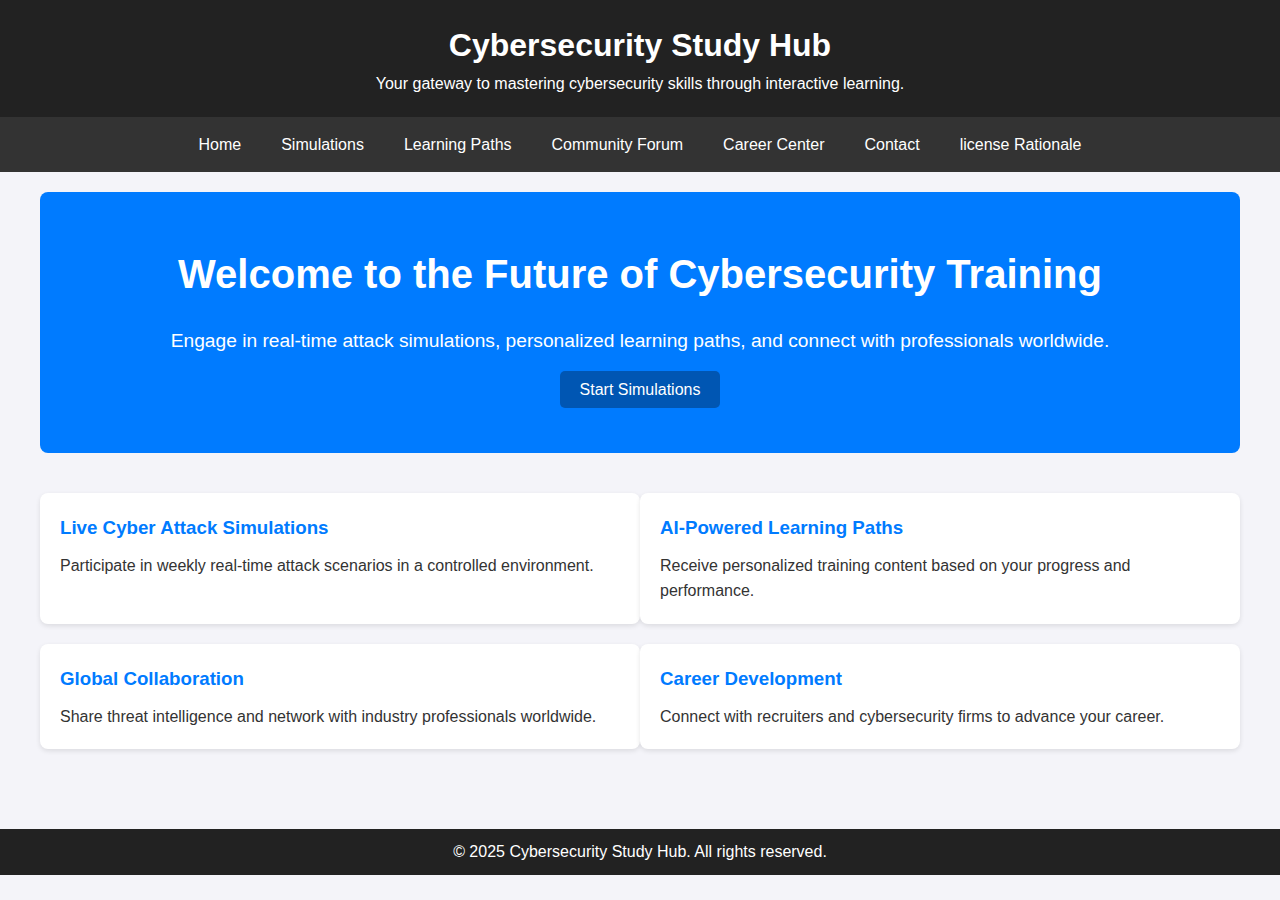
<file: index.html>
<!DOCTYPE html>
<html lang="en">
<head>
    <meta charset="UTF-8">
    <meta name="viewport" content="width=device-width, initial-scale=1.0">
    <title>Cybersecurity Study Hub</title>
    <link rel="stylesheet" href="style.css">
    <script src="script.js" defer></script>
</head>
<body>
    <header>
        <h1>Cybersecurity Study Hub</h1>
        <p>Your gateway to mastering cybersecurity skills through interactive learning.</p>
    </header>
    <nav>
        <ul>
            <li><a href="index.html">Home</a></li>
            <li><a href="simulations.html">Simulations</a></li>
            <li><a href="learning-paths.html">Learning Paths</a></li>
            <li><a href="forum.html">Community Forum</a></li>
            <li><a href="careers.html">Career Center</a></li>
            <li><a href="contact.html">Contact</a></li>
            <li><a href="license rationale.html"> license Rationale</a></li>
        </ul>
    </nav>
    <main>
        <section class="hero">
            <h2>Welcome to the Future of Cybersecurity Training</h2>
            <p>Engage in real-time attack simulations, personalized learning paths, and connect with professionals worldwide.</p>
            <a href="simulations.html" class="cta-button">Start Simulations</a>
        </section>
        <section class="features">
            <div class="feature">
                <h3>Live Cyber Attack Simulations</h3>
                <p>Participate in weekly real-time attack scenarios in a controlled environment.</p>
            </div>
            <div class="feature">
                <h3>AI-Powered Learning Paths</h3>
                <p>Receive personalized training content based on your progress and performance.</p>
            </div>
            <div class="feature">
                <h3>Global Collaboration</h3>
                <p>Share threat intelligence and network with industry professionals worldwide.</p>
            </div>
            <div class="feature">
                <h3>Career Development</h3>
                <p>Connect with recruiters and cybersecurity firms to advance your career.</p>
            </div>
        </section>
    </main>
    <footer>
        <p>© 2025 Cybersecurity Study Hub. All rights reserved.</p>
    </footer>
</body>
</html>
</file>
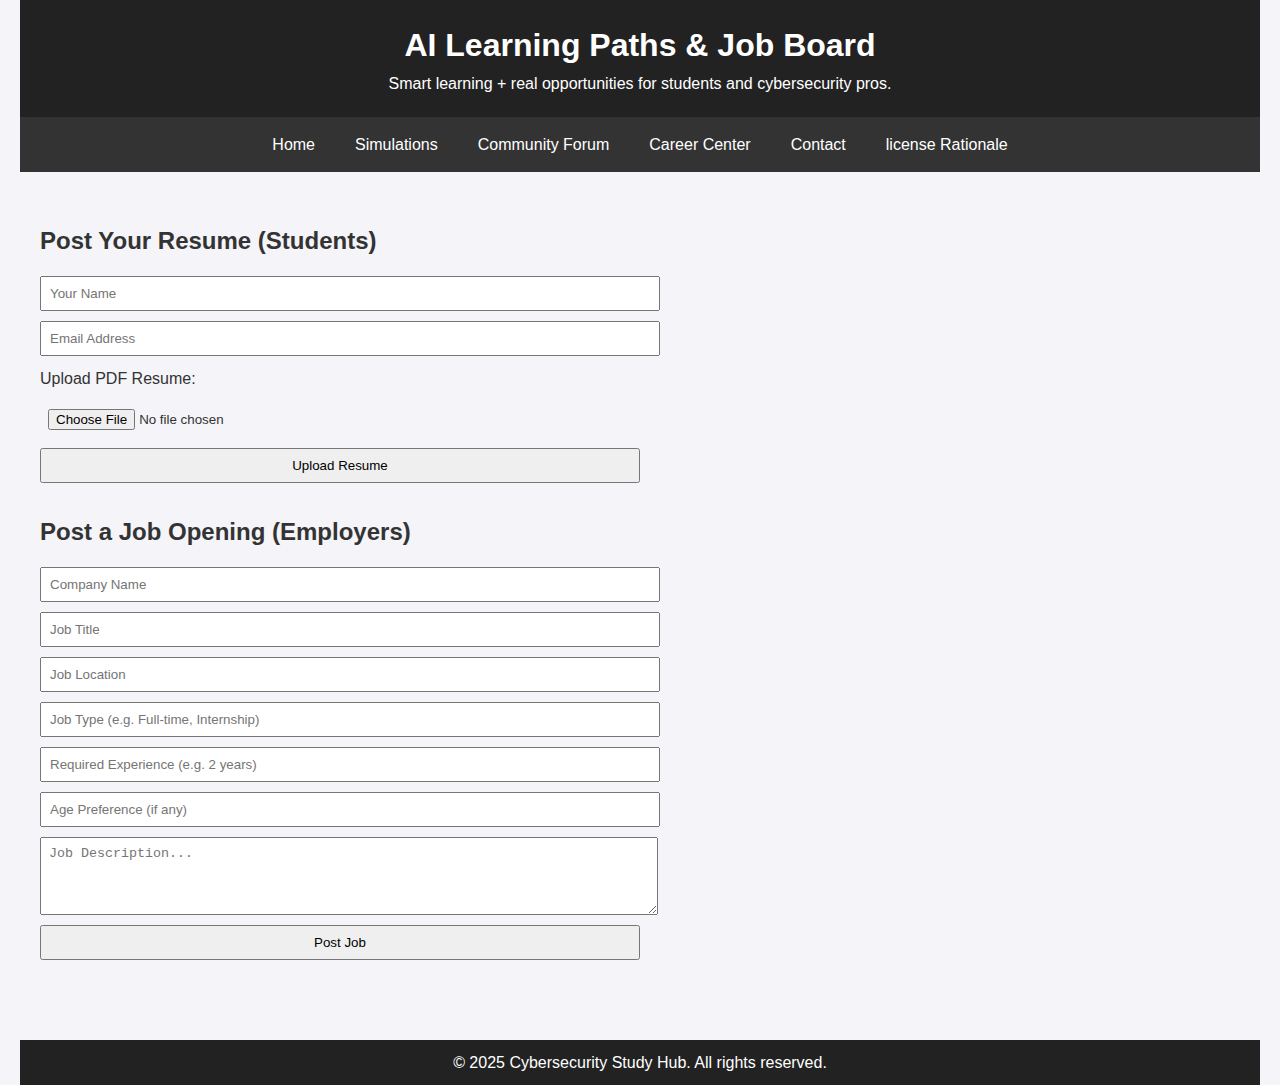
<file: careers.html>
<!DOCTYPE html>
<html lang="en">
<head>
  <meta charset="UTF-8" />
  <meta name="viewport" content="width=device-width, initial-scale=1.0"/>
  <title>AI Learning Paths & Job Board - Cybersecurity Study Hub</title>
  <link rel="stylesheet" href="style.css" />
  <style>
    body {
      font-family: Arial, sans-serif;
      padding: 0 20px;
    }
    h2 {
      margin-top: 30px;
    }
    form {
      margin-top: 15px;
    }
    input, textarea, select, button {
      display: block;
      margin: 10px 0;
      padding: 8px;
      width: 100%;
      max-width: 600px;
    }
    .listing, .resume {
      border: 1px solid #ccc;
      padding: 15px;
      margin-top: 10px;
      border-radius: 5px;
      background-color: #f9f9f9;
    }
    .section-display {
      margin-top: 20px;
    }
    .apply-box {
      margin-top: 10px;
      padding: 10px;
      border: 1px dashed #999;
      background-color: #fff;
      display: none;
    }
    .apply-box input[type="file"] {
      border: none;
      padding: 0;
    }
  </style>
</head>
<body>
  <header>
    <h1>AI Learning Paths & Job Board</h1>
    <p>Smart learning + real opportunities for students and cybersecurity pros.</p>
  </header>

  <nav>
    <ul>
      <li><a href="index.html">Home</a></li>
      <li><a href="simulations.html">Simulations</a></li>
      <li><a href="forum.html">Community Forum</a></li>
      <li><a href="careers.html">Career Center</a></li>
      <li><a href="contact.html">Contact</a></li>
      <li><a href="license rationale.html"> license Rationale</a></li>
    </ul>
  </nav>

  <main>
    <section>
      <h2>Post Your Resume (Students)</h2>
      <form id="resumeForm">
        <input type="text" id="studentName" placeholder="Your Name" required />
        <input type="email" id="studentEmail" placeholder="Email Address" required />
        <label for="resumeFile">Upload PDF Resume:</label>
        <input type="file" id="resumeFile" accept="application/pdf" required />
        <button type="submit">Upload Resume</button>
      </form>
      <div id="resumes" class="section-display">
        <!-- Posted resumes will appear here -->
      </div>
    </section>

    <section>
      <h2>Post a Job Opening (Employers)</h2>
      <form id="jobForm">
        <input type="text" id="companyName" placeholder="Company Name" required />
        <input type="text" id="jobTitle" placeholder="Job Title" required />
        <input type="text" id="location" placeholder="Job Location" required />
        <input type="text" id="jobType" placeholder="Job Type (e.g. Full-time, Internship)" required />
        <input type="text" id="experience" placeholder="Required Experience (e.g. 2 years)" required />
        <input type="text" id="agePref" placeholder="Age Preference (if any)" />
        <textarea id="jobDesc" rows="4" placeholder="Job Description..." required></textarea>
        <button type="submit">Post Job</button>
      </form>
      <div id="jobListings" class="section-display">
        <!-- Posted jobs will appear here -->
      </div>
    </section>
  </main>

  <footer>
    <p>© 2025 Cybersecurity Study Hub. All rights reserved.</p>
  </footer>

  <script>
    // Resume Upload
    const resumeForm = document.getElementById('resumeForm');
    const resumesDiv = document.getElementById('resumes');

    resumeForm.addEventListener('submit', function (e) {
      e.preventDefault();
      const name = document.getElementById('studentName').value.trim();
      const email = document.getElementById('studentEmail').value.trim();
      const file = document.getElementById('resumeFile').files[0];

      if (name && email && file) {
        const resume = document.createElement('div');
        resume.className = 'resume';
        resume.innerHTML = `
          <strong>${name}</strong> - <a href="mailto:${email}">${email}</a>
          <p><a href="#">${file.name}</a> (PDF Uploaded)</p>
        `;
        resumesDiv.prepend(resume);
        resumeForm.reset();
      }
    });

    // Job Posting
    const jobForm = document.getElementById('jobForm');
    const jobListingsDiv = document.getElementById('jobListings');

    jobForm.addEventListener('submit', function (e) {
      e.preventDefault();
      const company = document.getElementById('companyName').value.trim();
      const title = document.getElementById('jobTitle').value.trim();
      const location = document.getElementById('location').value.trim();
      const type = document.getElementById('jobType').value.trim();
      const experience = document.getElementById('experience').value.trim();
      const age = document.getElementById('agePref').value.trim();
      const desc = document.getElementById('jobDesc').value.trim();

      if (company && title && location && type && experience && desc) {
        const listing = document.createElement('div');
        listing.className = 'listing';
        const applyBoxId = `apply-${Date.now()}`;
        listing.innerHTML = `
          <strong>${company}</strong> is hiring for <strong>${title}</strong><br/>
          <ul>
            <li><strong>Location:</strong> ${location}</li>
            <li><strong>Type:</strong> ${type}</li>
            <li><strong>Experience Required:</strong> ${experience}</li>
            <li><strong>Age Preference:</strong> ${age || 'Not specified'}</li>
          </ul>
          <p>${desc}</p>
          <button onclick="document.getElementById('${applyBoxId}').style.display='block'">Submit Resume</button>
          <div id="${applyBoxId}" class="apply-box">
            <input type="text" placeholder="Your Name" required />
            <input type="email" placeholder="Your Email" required />
            <label>Upload Resume (PDF):</label>
            <input type="file" accept="application/pdf" required />
            <button onclick="alert('Resume submitted for ${title} at ${company}!')">Send</button>
          </div>
        `;
        jobListingsDiv.prepend(listing);
        jobForm.reset();
      }
    });
  </script>
</body>
</html>
</file>
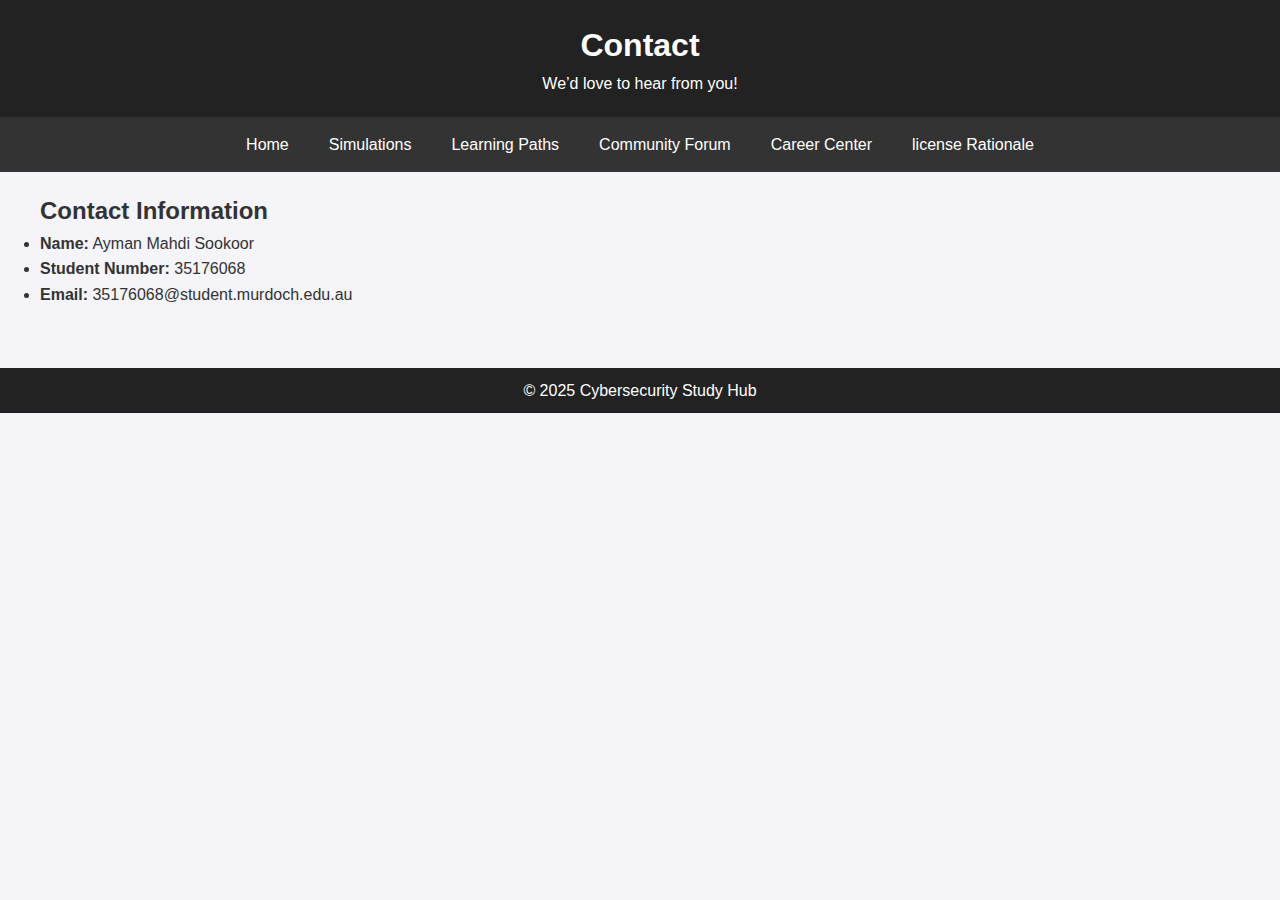
<file: contact.html>
<!DOCTYPE html>
<html lang="en">
<head>
    <meta charset="UTF-8">
    <meta name="viewport" content="width=device-width, initial-scale=1.0">
    <title>Contact - Cybersecurity Study Hub</title>
    <link rel="stylesheet" href="style.css">
</head>
<body>
    <header>
        <h1>Contact</h1>
        <p>We’d love to hear from you!</p>
    </header>
    <nav>
        <ul>
            <li><a href="index.html">Home</a></li>
            <li><a href="simulations.html">Simulations</a></li>
            <li><a href="learning-paths.html">Learning Paths</a></li>
            <li><a href="forum.html">Community Forum</a></li>
            <li><a href="careers.html">Career Center</a></li>
            <li><a href="license rationale.html"> license Rationale</a></li>
        </ul>
    </nav>
    <main>
        <section>
            <h2>Contact Information</h2>
            <ul>
                <li><strong>Name:</strong> Ayman Mahdi Sookoor</li>
                <li><strong>Student Number:</strong> 35176068</li>
                <li><strong>Email:</strong> 35176068@student.murdoch.edu.au</li>
            </ul>
        </section>
    </main>
    <footer>
        <p>© 2025 Cybersecurity Study Hub</p>
    </footer>
</body>
</html>
</file>
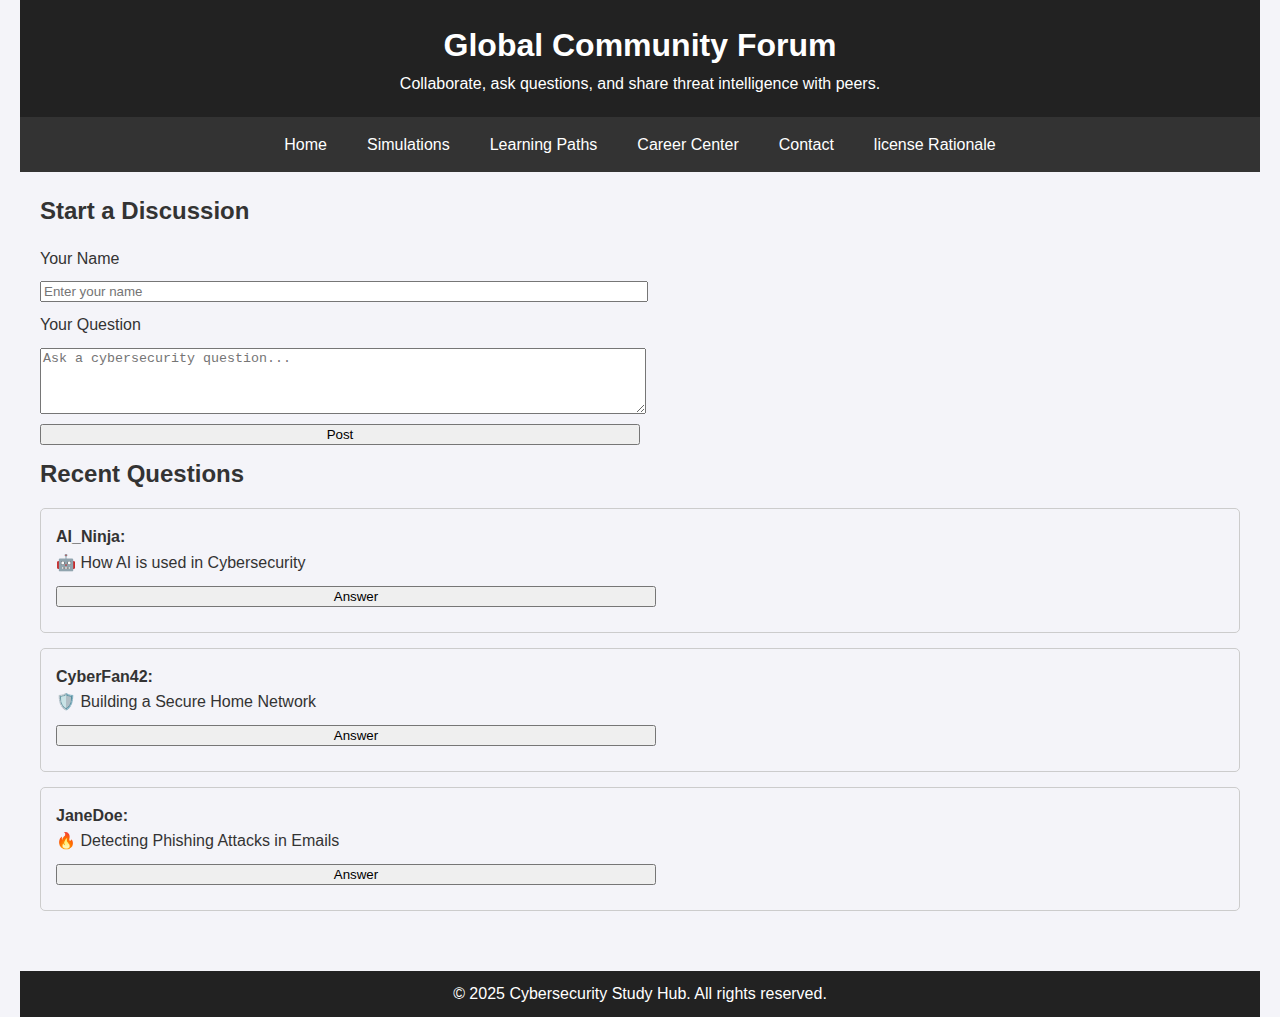
<file: forum.html>
<!DOCTYPE html>
<html lang="en">
<head>
  <meta charset="UTF-8" />
  <meta name="viewport" content="width=device-width, initial-scale=1.0"/>
  <title>Community Forum - Cybersecurity Study Hub</title>
  <link rel="stylesheet" href="style.css" />
  <style>
    body {
      font-family: Arial, sans-serif;
      padding: 0 20px;
    }
    form, .answer-form, .reply-form {
      margin-top: 15px;
    }
    input, textarea, button {
      display: block;
      margin: 10px 0;
      width: 100%;
      max-width: 600px;
    }
    .post {
      border: 1px solid #ccc;
      padding: 15px;
      margin-top: 15px;
      border-radius: 5px;
    }
    .answers {
      margin-top: 10px;
      padding-left: 20px;
      border-left: 3px solid #ddd;
    }
    .answer {
      background-color: #f9f9f9;
      padding: 10px;
      margin-top: 10px;
      border-radius: 5px;
    }
    .replies {
      margin-top: 10px;
      padding-left: 20px;
      border-left: 2px dashed #bbb;
    }
    .reply {
      background-color: #f0f0f0;
      padding: 8px;
      margin-top: 6px;
      border-radius: 5px;
    }
    .answer-form, .reply-form {
      display: none;
    }
  </style>
</head>
<body>
  <header>
    <h1>Global Community Forum</h1>
    <p>Collaborate, ask questions, and share threat intelligence with peers.</p>
  </header>

  <nav>
    <ul>
      <li><a href="index.html">Home</a></li>
      <li><a href="simulations.html">Simulations</a></li>
      <li><a href="learning-paths.html">Learning Paths</a></li>
      <li><a href="careers.html">Career Center</a></li>
      <li><a href="contact.html">Contact</a></li>
      <li><a href="license rationale.html"> license Rationale</a></li>
    </ul>
  </nav>

  <main>
    <section>
      <h2>Start a Discussion</h2>
      <form id="postForm">
        <label for="username">Your Name</label>
        <input type="text" id="username" placeholder="Enter your name" required />
        <label for="question">Your Question</label>
        <textarea id="question" rows="4" placeholder="Ask a cybersecurity question..." required></textarea>
        <button type="submit">Post</button>
      </form>
    </section>

    <section>
      <h2>Recent Questions</h2>
      <div id="posts">
        <!-- Questions and answers will appear here -->
      </div>
    </section>
  </main>

  <footer>
    <p>© 2025 Cybersecurity Study Hub. All rights reserved.</p>
  </footer>

  <script>
    const form = document.getElementById('postForm');
    const posts = document.getElementById('posts');

    form.addEventListener('submit', function(e) {
      e.preventDefault();
      const name = document.getElementById('username').value.trim();
      const question = document.getElementById('question').value.trim();

      if (name && question) {
        const postDiv = document.createElement('div');
        postDiv.className = 'post';

        postDiv.innerHTML = `
          <strong>${name}:</strong>
          <p>${question}</p>
          <button class="show-answer-form">Answer</button>
          <div class="answer-form">
            <input type="text" class="answer-name" placeholder="Your Name" required>
            <textarea class="answer-text" rows="2" placeholder="Your answer..." required></textarea>
            <button class="submit-answer">Submit Answer</button>
          </div>
          <div class="answers"></div>
        `;

        posts.prepend(postDiv);
        attachAnswerEvents(postDiv);
        form.reset();
      }
    });

    function attachAnswerEvents(postDiv) {
      const showFormBtn = postDiv.querySelector('.show-answer-form');
      const answerForm = postDiv.querySelector('.answer-form');
      const submitAnswerBtn = postDiv.querySelector('.submit-answer');
      const answersDiv = postDiv.querySelector('.answers');

      showFormBtn.addEventListener('click', () => {
        answerForm.style.display = answerForm.style.display === 'block' ? 'none' : 'block';
      });

      submitAnswerBtn.addEventListener('click', () => {
        const answerName = answerForm.querySelector('.answer-name').value.trim();
        const answerText = answerForm.querySelector('.answer-text').value.trim();

        if (answerName && answerText) {
          const answerDiv = document.createElement('div');
          answerDiv.className = 'answer';
          answerDiv.innerHTML = `
            <strong>${answerName}:</strong> <p>${answerText}</p>
            <button class="show-reply-form">Reply</button>
            <div class="reply-form">
              <input type="text" class="reply-name" placeholder="Your Name" required>
              <textarea class="reply-text" rows="2" placeholder="Write a reply..." required></textarea>
              <button class="submit-reply">Submit Reply</button>
            </div>
            <div class="replies"></div>
          `;

          answersDiv.appendChild(answerDiv);
          attachReplyEvents(answerDiv);

          answerForm.querySelector('.answer-name').value = '';
          answerForm.querySelector('.answer-text').value = '';
          answerForm.style.display = 'none';
        }
      });
    }

    function attachReplyEvents(answerDiv) {
      const showReplyBtn = answerDiv.querySelector('.show-reply-form');
      const replyForm = answerDiv.querySelector('.reply-form');
      const submitReplyBtn = answerDiv.querySelector('.submit-reply');
      const repliesDiv = answerDiv.querySelector('.replies');

      showReplyBtn.addEventListener('click', () => {
        replyForm.style.display = replyForm.style.display === 'block' ? 'none' : 'block';
      });

      submitReplyBtn.addEventListener('click', () => {
        const replyName = replyForm.querySelector('.reply-name').value.trim();
        const replyText = replyForm.querySelector('.reply-text').value.trim();

        if (replyName && replyText) {
          const replyDiv = document.createElement('div');
          replyDiv.className = 'reply';
          replyDiv.innerHTML = `<strong>${replyName}:</strong> <p>${replyText}</p>`;
          repliesDiv.appendChild(replyDiv);

          replyForm.querySelector('.reply-name').value = '';
          replyForm.querySelector('.reply-text').value = '';
          replyForm.style.display = 'none';
        }
      });
    }

    // Optional: Preload example questions
    const preloadedQuestions = [
      { name: "JaneDoe", question: "🔥 Detecting Phishing Attacks in Emails" },
      { name: "CyberFan42", question: "🛡️ Building a Secure Home Network" },
      { name: "AI_Ninja", question: "🤖 How AI is used in Cybersecurity" }
    ];

    preloadedQuestions.forEach(({ name, question }) => {
      document.getElementById('username').value = name;
      document.getElementById('question').value = question;
      form.dispatchEvent(new Event('submit'));
    });
  </script>
</body>
</html>
</file>
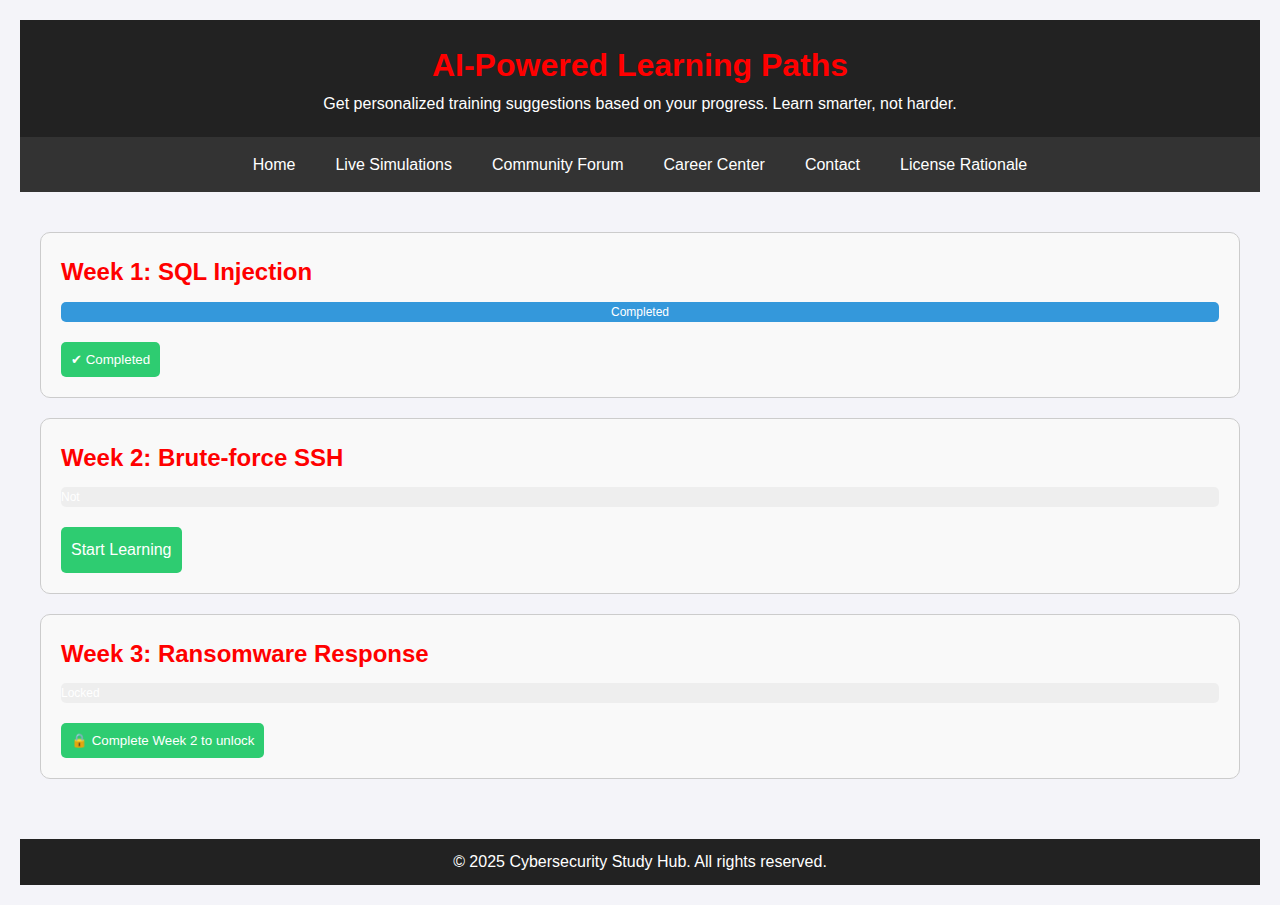
<file: learning-paths.html>
<!DOCTYPE html>
<html lang="en">
<head>
  <meta charset="UTF-8" />
  <meta name="viewport" content="width=device-width, initial-scale=1.0"/>
  <title>AI-Powered Learning Paths - Cybersecurity Study Hub</title>
  <link rel="stylesheet" href="style.css">
  <style>
    body {
      font-family: Arial, sans-serif;
      padding: 20px;
    }
    h1, h2 {
      color: #ff0000;
    }
    .path-card {
      border: 1px solid #ccc;
      padding: 20px;
      border-radius: 10px;
      margin-top: 20px;
      background-color: #f9f9f9;
    }
    .progress {
      background-color: #eee;
      border-radius: 5px;
      overflow: hidden;
      margin: 10px 0;
    }
    .progress-bar {
      height: 20px;
      background-color: #3498db;
      text-align: center;
      color: white;
      font-size: 12px;
      line-height: 20px;
    }
    button, a.button-link {
      display: inline-block;
      margin-top: 10px;
      padding: 10px;
      background-color: #2ecc71;
      color: white;
      border: none;
      border-radius: 5px;
      cursor: pointer;
      text-decoration: none;
    }
    button:hover, a.button-link:hover {
      background-color: #27ae60;
    }
  </style>
</head>
<body>

  <header>
    <h1>AI-Powered Learning Paths</h1>
    <p>Get personalized training suggestions based on your progress. Learn smarter, not harder.</p>
  </header>

  <nav>
    <ul>
      <li><a href="index.html">Home</a></li>
      <li><a href="simulations.html">Live Simulations</a></li>
      <li><a href="forum.html">Community Forum</a></li>
      <li><a href="careers.html">Career Center</a></li>
      <li><a href="contact.html">Contact</a></li>
      <li><a href="license rationale.html">License Rationale</a></li>
    </ul>
  </nav>

  <main>
    <section class="path-card">
      <h2>Week 1: SQL Injection</h2>
      <div class="progress">
        <div class="progress-bar" style="width: 100%;">Completed</div>
      </div>
      <button disabled>✔ Completed</button>
    </section>

    <section class="path-card">
      <h2>Week 2: Brute-force SSH</h2>
      <div class="progress">
        <div class="progress-bar" style="width: 0%;">Not Started</div>
      </div>
      <a href="week2-bruteforce-ssh.html" class="button-link">Start Learning</a>
    </section>

    <section class="path-card">
      <h2>Week 3: Ransomware Response</h2>
      <div class="progress">
        <div class="progress-bar" style="width: 0%;">Locked</div>
      </div>
      <button disabled>🔒 Complete Week 2 to unlock</button>
    </section>
  </main>

  <footer>
    <p>© 2025 Cybersecurity Study Hub. All rights reserved.</p>
  </footer>

</body>
</html>
</file>
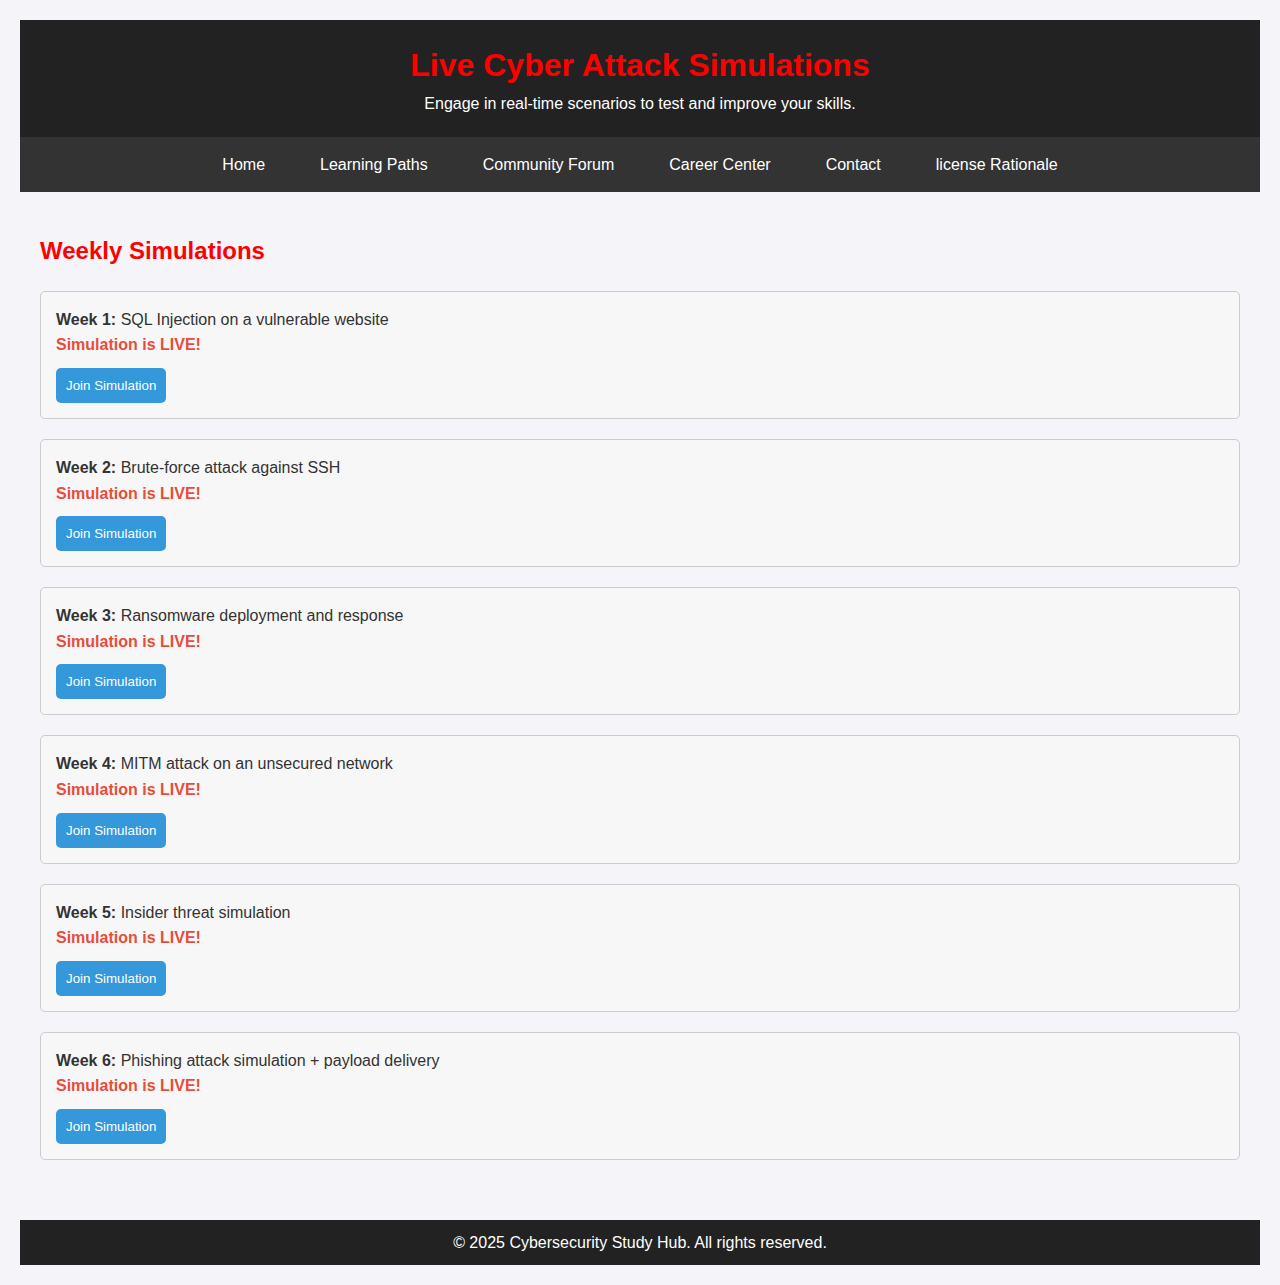
<file: simulations.html>
<!DOCTYPE html>
<html lang="en">
<head>
  <meta charset="UTF-8" />
  <meta name="viewport" content="width=device-width, initial-scale=1.0"/>
  <title>Live Simulations - Cybersecurity Study Hub</title>
  <link rel="stylesheet" href="style.css">
  <style>
    body {
      font-family: Arial, sans-serif;
      padding: 20px;
    }
    h1, h2 {
      color: #ff0000;
    }
    nav ul {
      list-style: none;
      padding: 0;
      display: flex;
      gap: 15px;
      margin-bottom: 20px;
    }
    nav ul li {
      display: inline;
    }
    nav ul li a {
      text-decoration: none;
      color: #ffffff;
    }
    .simulation {
      border: 1px solid #ccc;
      padding: 15px;
      border-radius: 5px;
      margin-top: 20px;
      background-color: #f7f7f7;
    }
    .countdown {
      font-weight: bold;
      color: #e74c3c;
    }
    .error {
      color: #e74c3c;
      font-weight: bold;
      margin-top: 10px;
      display: none;
    }
    .success {
      color: #2ecc71;
      font-weight: bold;
      margin-top: 10px;
      display: none;
    }
    button {
      margin-top: 10px;
      padding: 10px;
      background-color: #3498db;
      color: white;
      border: none;
      border-radius: 5px;
      cursor: pointer;
    }
    button:hover {
      background-color: #2980b9;
    }
  </style>
</head>
<body>
  <header>
    <h1>Live Cyber Attack Simulations</h1>
    <p>Engage in real-time scenarios to test and improve your skills.</p>
  </header>

  <nav>
    <ul>
      <li><a href="index.html">Home</a></li>
      <li><a href="learning-paths.html">Learning Paths</a></li>
      <li><a href="forum.html">Community Forum</a></li>
      <li><a href="careers.html">Career Center</a></li>
      <li><a href="contact.html">Contact</a></li>
      <li><a href="license rationale.html"> license Rationale</a></li>
    </ul>
  </nav>

  <main>
    <section>
      <h2>Weekly Simulations</h2>

      <!-- Template for each simulation -->
      <div class="simulation" data-date="2025-04-12T19:00:00">
        <p><strong>Week 1:</strong> SQL Injection on a vulnerable website</p>
        <p class="countdown">Loading countdown...</p>
        <button class="join-btn">Join Simulation</button>
        <p class="error">You can only join when the simulation is live!</p>
        <p class="success">Simulation is now live! You're in!</p>
      </div>

      <div class="simulation" data-date="2025-04-19T19:00:00">
        <p><strong>Week 2:</strong> Brute-force attack against SSH</p>
        <p class="countdown">Loading countdown...</p>
        <button class="join-btn">Join Simulation</button>
        <p class="error">You can only join when the simulation is live!</p>
        <p class="success">Simulation is now live! You're in!</p>
      </div>

      <div class="simulation" data-date="2025-04-26T19:00:00">
        <p><strong>Week 3:</strong> Ransomware deployment and response</p>
        <p class="countdown">Loading countdown...</p>
        <button class="join-btn">Join Simulation</button>
        <p class="error">You can only join when the simulation is live!</p>
        <p class="success">Simulation is now live! You're in!</p>
      </div>

      <div class="simulation" data-date="2025-05-03T19:00:00">
        <p><strong>Week 4:</strong> MITM attack on an unsecured network</p>
        <p class="countdown">Loading countdown...</p>
        <button class="join-btn">Join Simulation</button>
        <p class="error">You can only join when the simulation is live!</p>
        <p class="success">Simulation is now live! You're in!</p>
      </div>

      <div class="simulation" data-date="2025-05-10T19:00:00">
        <p><strong>Week 5:</strong> Insider threat simulation</p>
        <p class="countdown">Loading countdown...</p>
        <button class="join-btn">Join Simulation</button>
        <p class="error">You can only join when the simulation is live!</p>
        <p class="success">Simulation is now live! You're in!</p>
      </div>

      <div class="simulation" data-date="2025-05-17T19:00:00">
        <p><strong>Week 6:</strong> Phishing attack simulation + payload delivery</p>
        <p class="countdown">Loading countdown...</p>
        <button class="join-btn">Join Simulation</button>
        <p class="error">You can only join when the simulation is live!</p>
        <p class="success">Simulation is now live! You're in!</p>
      </div>
    </section>
  </main>

  <footer>
    <p>© 2025 Cybersecurity Study Hub. All rights reserved.</p>
  </footer>

  <script>
    function updateCountdowns() {
      const now = new Date().getTime();
      document.querySelectorAll('.simulation').forEach(sim => {
        const countdown = sim.querySelector('.countdown');
        const dateStr = sim.getAttribute('data-date');
        const targetTime = new Date(dateStr).getTime();
        const diff = targetTime - now;

        if (diff <= 0) {
          countdown.innerText = "Simulation is LIVE!";
          sim.classList.add("live");
        } else {
          const days = Math.floor(diff / (1000 * 60 * 60 * 24));
          const hours = Math.floor((diff % (1000 * 60 * 60 * 24)) / (1000 * 60 * 60));
          const minutes = Math.floor((diff % (1000 * 60 * 60)) / (1000 * 60));
          const seconds = Math.floor((diff % (1000 * 60)) / 1000);
          countdown.innerText = `${days}d ${hours}h ${minutes}m ${seconds}s remaining`;
        }
      });
    }

    setInterval(updateCountdowns, 1000);
    updateCountdowns();

    document.querySelectorAll('.join-btn').forEach(button => {
      button.addEventListener('click', () => {
        const sim = button.closest('.simulation');
        const isLive = sim.classList.contains('live');
        const errorMsg = sim.querySelector('.error');
        const successMsg = sim.querySelector('.success');

        errorMsg.style.display = 'none';
        successMsg.style.display = 'none';

        if (isLive) {
          successMsg.style.display = 'block';
        } else {
          errorMsg.style.display = 'block';
        }
      });
    });
  </script>
</body>
</html>
</file>
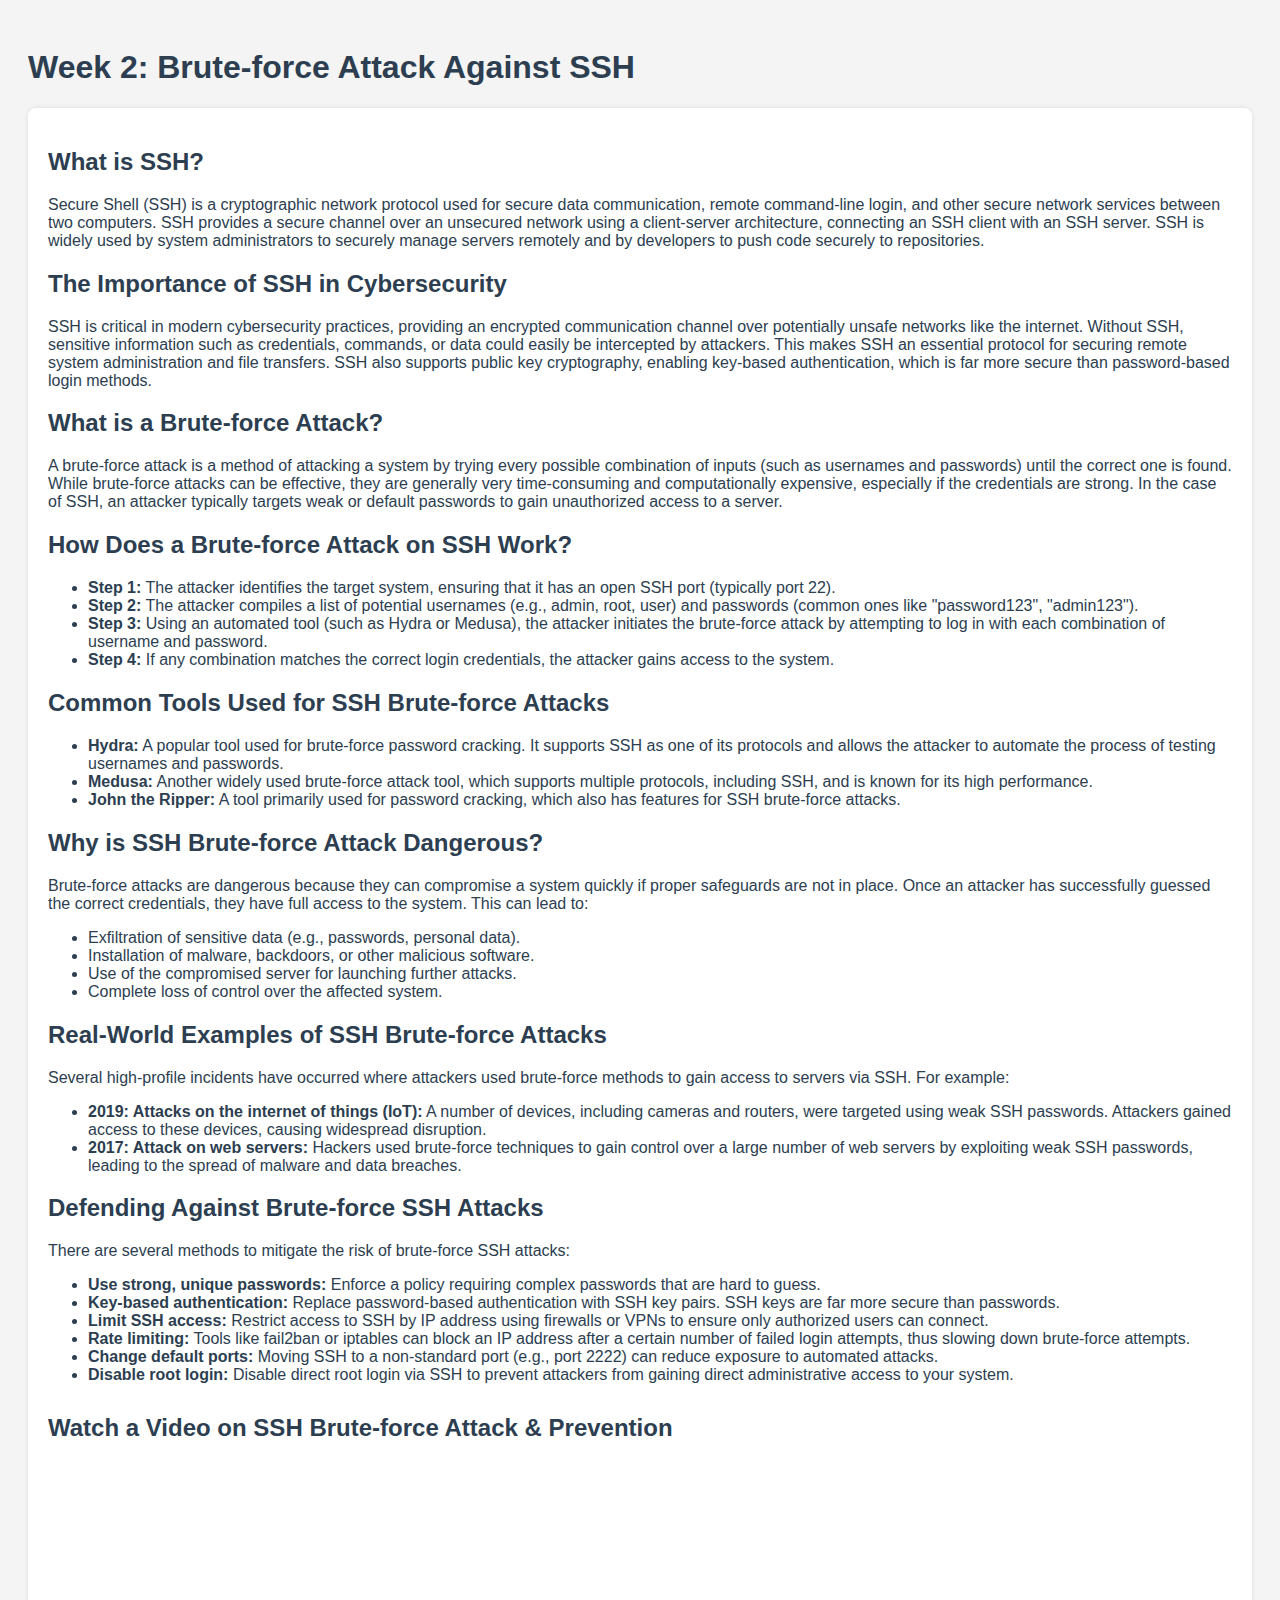
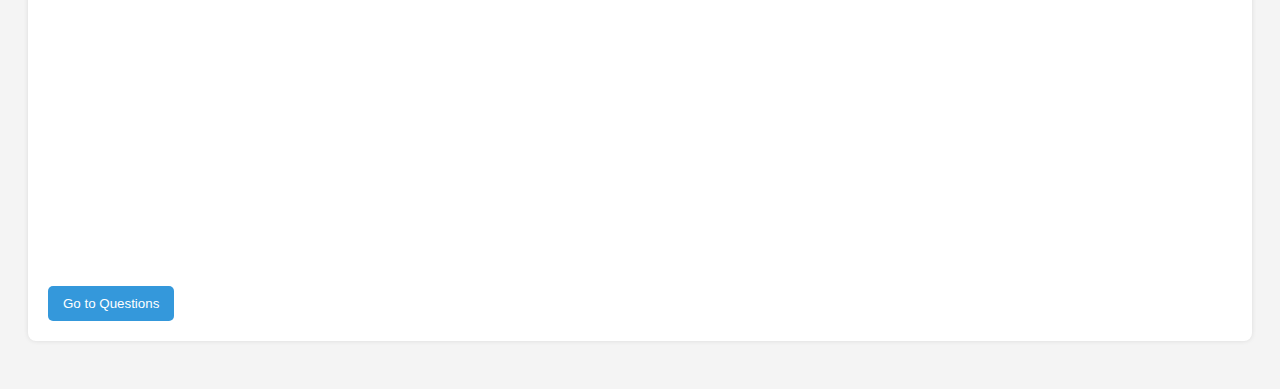
<file: week2-bruteforce-ssh.html>
<!DOCTYPE html>
<html lang="en">
<head>
  <meta charset="UTF-8" />
  <meta name="viewport" content="width=device-width, initial-scale=1.0"/>
  <title>Week 2: Brute-force Attack on SSH</title>
  <style>
    body {
      font-family: Arial, sans-serif;
      padding: 20px;
      background-color: #f4f4f4;
      color: #2c3e50;
    }
    h1, h2 {
      color: #2c3e50;
    }
    .content {
      background: white;
      padding: 20px;
      border-radius: 8px;
      margin-bottom: 20px;
      box-shadow: 0 0 5px rgba(0,0,0,0.1);
    }
    .btn {
      display: inline-block;
      background-color: #3498db;
      color: white;
      padding: 10px 15px;
      border: none;
      border-radius: 5px;
      cursor: pointer;
      margin-top: 20px;
    }
    .btn:hover {
      background-color: #2980b9;
    }
    .quiz {
      display: none;
      margin-top: 30px;
    }
    .question {
      margin-bottom: 20px;
    }
    input[type="text"] {
      width: 100%;
      padding: 8px;
      margin-top: 5px;
    }
    .video-container {
      margin-top: 30px;
    }
    iframe {
      width: 100%;
      height: 400px;
      border: none;
    }
  </style>
</head>
<body>

  <h1>Week 2: Brute-force Attack Against SSH</h1>
  <div class="content">
    <h2>What is SSH?</h2>
    <p>Secure Shell (SSH) is a cryptographic network protocol used for secure data communication, remote command-line login, and other secure network services between two computers. SSH provides a secure channel over an unsecured network using a client-server architecture, connecting an SSH client with an SSH server. SSH is widely used by system administrators to securely manage servers remotely and by developers to push code securely to repositories.</p>

    <h2>The Importance of SSH in Cybersecurity</h2>
    <p>SSH is critical in modern cybersecurity practices, providing an encrypted communication channel over potentially unsafe networks like the internet. Without SSH, sensitive information such as credentials, commands, or data could easily be intercepted by attackers. This makes SSH an essential protocol for securing remote system administration and file transfers. SSH also supports public key cryptography, enabling key-based authentication, which is far more secure than password-based login methods.</p>

    <h2>What is a Brute-force Attack?</h2>
    <p>A brute-force attack is a method of attacking a system by trying every possible combination of inputs (such as usernames and passwords) until the correct one is found. While brute-force attacks can be effective, they are generally very time-consuming and computationally expensive, especially if the credentials are strong. In the case of SSH, an attacker typically targets weak or default passwords to gain unauthorized access to a server.</p>

    <h2>How Does a Brute-force Attack on SSH Work?</h2>
    <ul>
      <li><strong>Step 1:</strong> The attacker identifies the target system, ensuring that it has an open SSH port (typically port 22).</li>
      <li><strong>Step 2:</strong> The attacker compiles a list of potential usernames (e.g., admin, root, user) and passwords (common ones like "password123", "admin123").</li>
      <li><strong>Step 3:</strong> Using an automated tool (such as Hydra or Medusa), the attacker initiates the brute-force attack by attempting to log in with each combination of username and password.</li>
      <li><strong>Step 4:</strong> If any combination matches the correct login credentials, the attacker gains access to the system.</li>
    </ul>

    <h2>Common Tools Used for SSH Brute-force Attacks</h2>
    <ul>
      <li><strong>Hydra:</strong> A popular tool used for brute-force password cracking. It supports SSH as one of its protocols and allows the attacker to automate the process of testing usernames and passwords.</li>
      <li><strong>Medusa:</strong> Another widely used brute-force attack tool, which supports multiple protocols, including SSH, and is known for its high performance.</li>
      <li><strong>John the Ripper:</strong> A tool primarily used for password cracking, which also has features for SSH brute-force attacks.</li>
    </ul>

    <h2>Why is SSH Brute-force Attack Dangerous?</h2>
    <p>Brute-force attacks are dangerous because they can compromise a system quickly if proper safeguards are not in place. Once an attacker has successfully guessed the correct credentials, they have full access to the system. This can lead to:</p>
    <ul>
      <li>Exfiltration of sensitive data (e.g., passwords, personal data).</li>
      <li>Installation of malware, backdoors, or other malicious software.</li>
      <li>Use of the compromised server for launching further attacks.</li>
      <li>Complete loss of control over the affected system.</li>
    </ul>

    <h2>Real-World Examples of SSH Brute-force Attacks</h2>
    <p>Several high-profile incidents have occurred where attackers used brute-force methods to gain access to servers via SSH. For example:</p>
    <ul>
      <li><strong>2019: Attacks on the internet of things (IoT):</strong> A number of devices, including cameras and routers, were targeted using weak SSH passwords. Attackers gained access to these devices, causing widespread disruption.</li>
      <li><strong>2017: Attack on web servers:</strong> Hackers used brute-force techniques to gain control over a large number of web servers by exploiting weak SSH passwords, leading to the spread of malware and data breaches.</li>
    </ul>

    <h2>Defending Against Brute-force SSH Attacks</h2>
    <p>There are several methods to mitigate the risk of brute-force SSH attacks:</p>
    <ul>
      <li><strong>Use strong, unique passwords:</strong> Enforce a policy requiring complex passwords that are hard to guess.</li>
      <li><strong>Key-based authentication:</strong> Replace password-based authentication with SSH key pairs. SSH keys are far more secure than passwords.</li>
      <li><strong>Limit SSH access:</strong> Restrict access to SSH by IP address using firewalls or VPNs to ensure only authorized users can connect.</li>
      <li><strong>Rate limiting:</strong> Tools like fail2ban or iptables can block an IP address after a certain number of failed login attempts, thus slowing down brute-force attempts.</li>
      <li><strong>Change default ports:</strong> Moving SSH to a non-standard port (e.g., port 2222) can reduce exposure to automated attacks.</li>
      <li><strong>Disable root login:</strong> Disable direct root login via SSH to prevent attackers from gaining direct administrative access to your system.</li>
    </ul>

    <div class="video-container">
      <h2>Watch a Video on SSH Brute-force Attack & Prevention</h2>
      <iframe src="https://www.youtube.com/embed/kpWsaWttYLo?si=knk2W931mci1fu4G" title="YouTube video player" frameborder="0" allow="accelerometer; autoplay; clipboard-write; encrypted-media; gyroscope; picture-in-picture; web-share" referrerpolicy="strict-origin-when-cross-origin" allowfullscreen></iframe>
    </div>

    <button class="btn" onclick="showQuiz()">Go to Questions</button>
  </div>

  <div class="quiz" id="quiz">
    <h2>Week 2 Quiz: Brute-force SSH</h2>
    
    <div class="question">
      <label>1. What does SSH stand for?</label>
      <input type="text" placeholder="Your answer">
    </div>
    
    <div class="question">
      <label>2. Name one tool commonly used for brute-force SSH attacks.</label>
      <input type="text" placeholder="Your answer">
    </div>

    <div class="question">
      <label>3. What port is typically used by SSH?</label>
      <input type="text" placeholder="Your answer">
    </div>

    <div class="question">
      <label>4. Mention one way to protect a server from brute-force SSH attacks.</label>
      <input type="text" placeholder="Your answer">
    </div>

    <div class="question">
      <label>5. What can an attacker do if they gain SSH access through brute-force?</label>
      <input type="text" placeholder="Your answer">
    </div>

    <button class="btn">Submit Answers</button>
  </div>

  <script>
    function showQuiz() {
      document.getElementById('quiz').style.display = 'block';
      window.scrollTo(0, document.body.scrollHeight);
    }
  </script>
</body>
</html>
</file>
<file: style.css>
/* Reset and General Styles */
body, h1, h2, h3, p, ul, li, a {
    margin: 0;
    padding: 0;
    box-sizing: border-box;
}

body {
    font-family: 'Arial', sans-serif;
    background-color: #f4f4f9;
    color: #333;
    line-height: 1.6;
}

header {
    background: #222;
    color: #fff;
    padding: 20px 0;
    text-align: center;
}

nav ul {
    background: #333;
    display: flex;
    justify-content: center;
    list-style: none;
}

nav ul li {
    margin: 0;
}

nav ul li a {
    color: #fff;
    display: block;
    padding: 15px 20px;
    text-decoration: none;
}

nav ul li a:hover {
    background: #555;
}

main {
    padding: 20px;
    max-width: 1200px;
    margin: auto;
}

.hero {
    background: #007bff;
    color: #fff;
    padding: 50px 20px;
    text-align: center;
    border-radius: 8px;
}

.hero h2 {
    margin-bottom: 20px;
    font-size: 2.5em;
}

.hero p {
    margin-bottom: 20px;
    font-size: 1.2em;
}

.cta-button {
    background: #0056b3;
    color: #fff;
    padding: 10px 20px;
    text-decoration: none;
    border-radius: 5px;
}

.cta-button:hover {
    background: #003d82;
}

.features {
    display: flex;
    flex-wrap: wrap;
    justify-content: space-between;
    margin-top: 40px;
}

.feature {
    background: #fff;
    padding: 20px;
    margin-bottom: 20px;
    border-radius: 8px;
    box-shadow: 0 2px 5px rgba(0,0,0,0.1);
    flex: 1 1 calc(50% - 20px);
    box-sizing: border-box;
}

.feature h3 {
    margin-bottom: 10px;
    color: #007bff;
}

footer {
    background: #222;
    color: #fff;
    text-align: center;
    padding: 10px 0;
    margin-top: 40px;
}

@media (max-width: 768px) {
    .features {
        flex-direction: column;
    }

    .feature {
        flex: 1 1 100%;
    }
}
</file>
